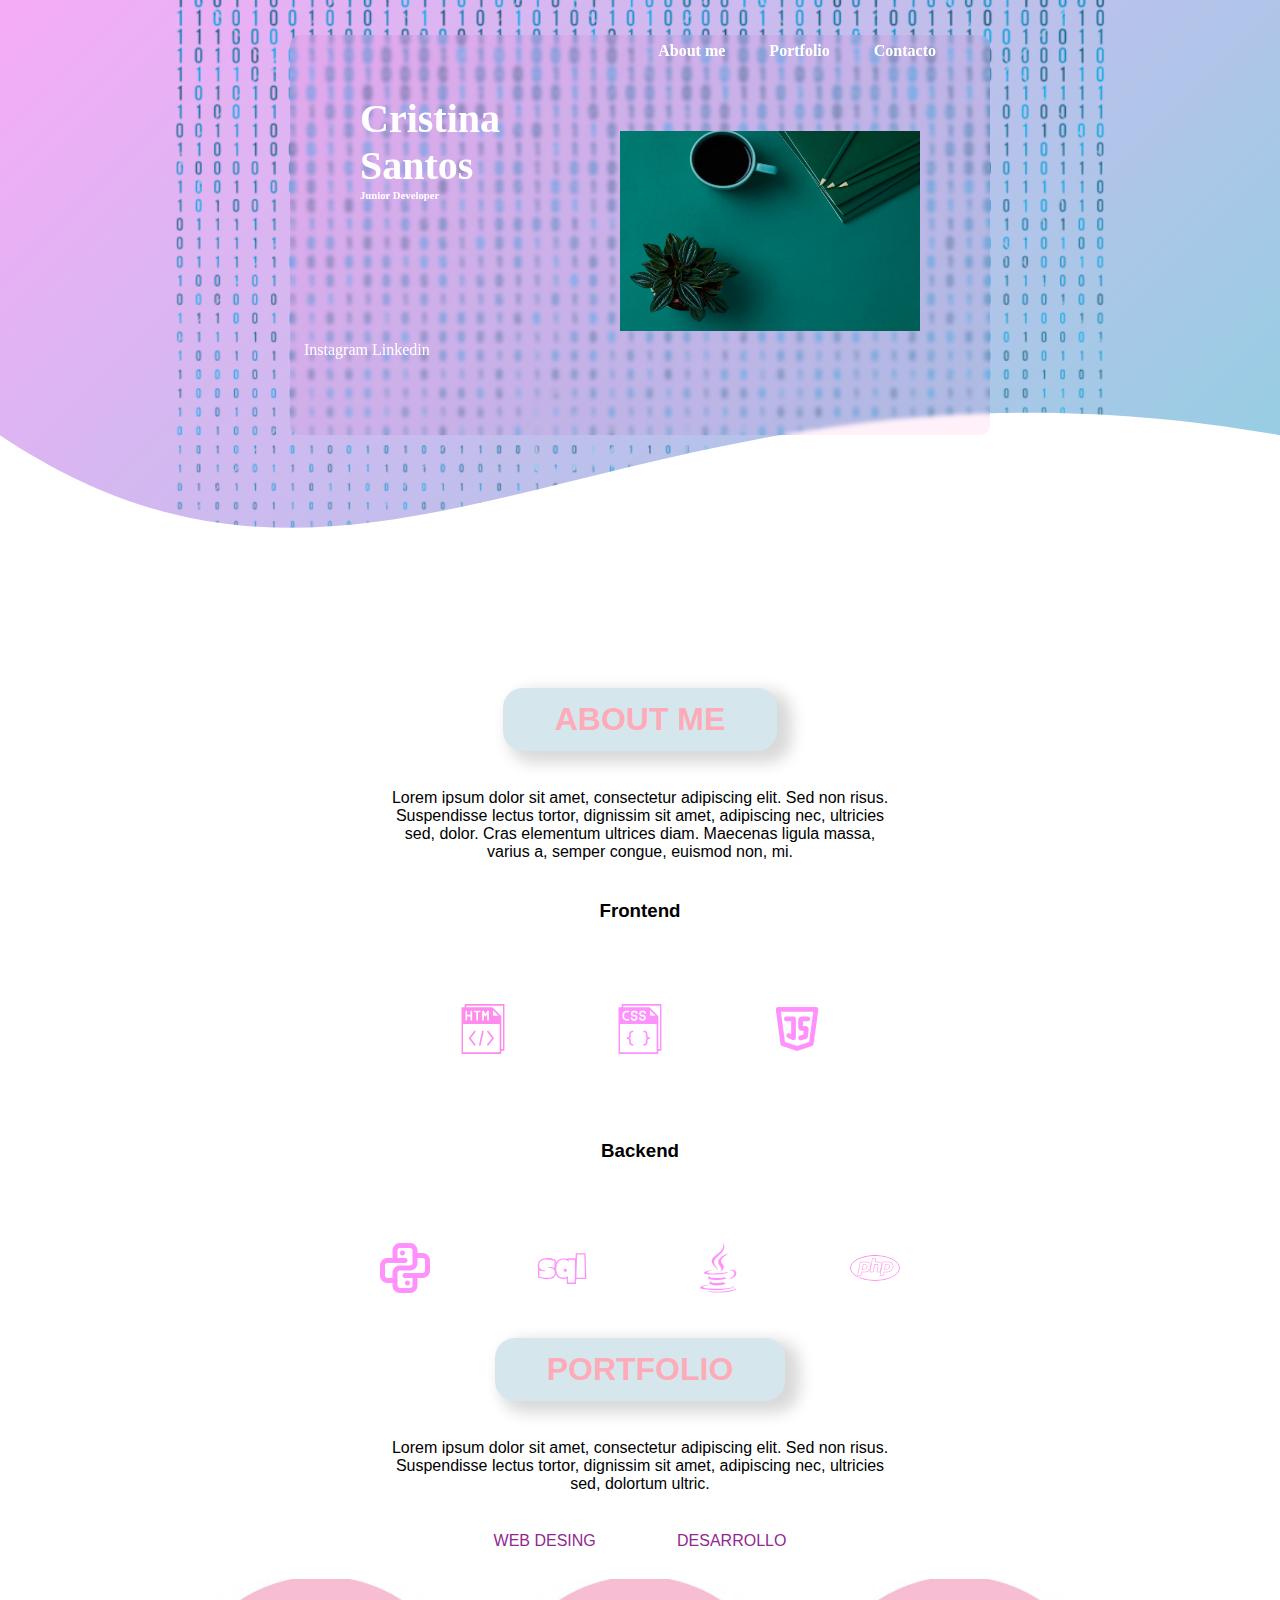
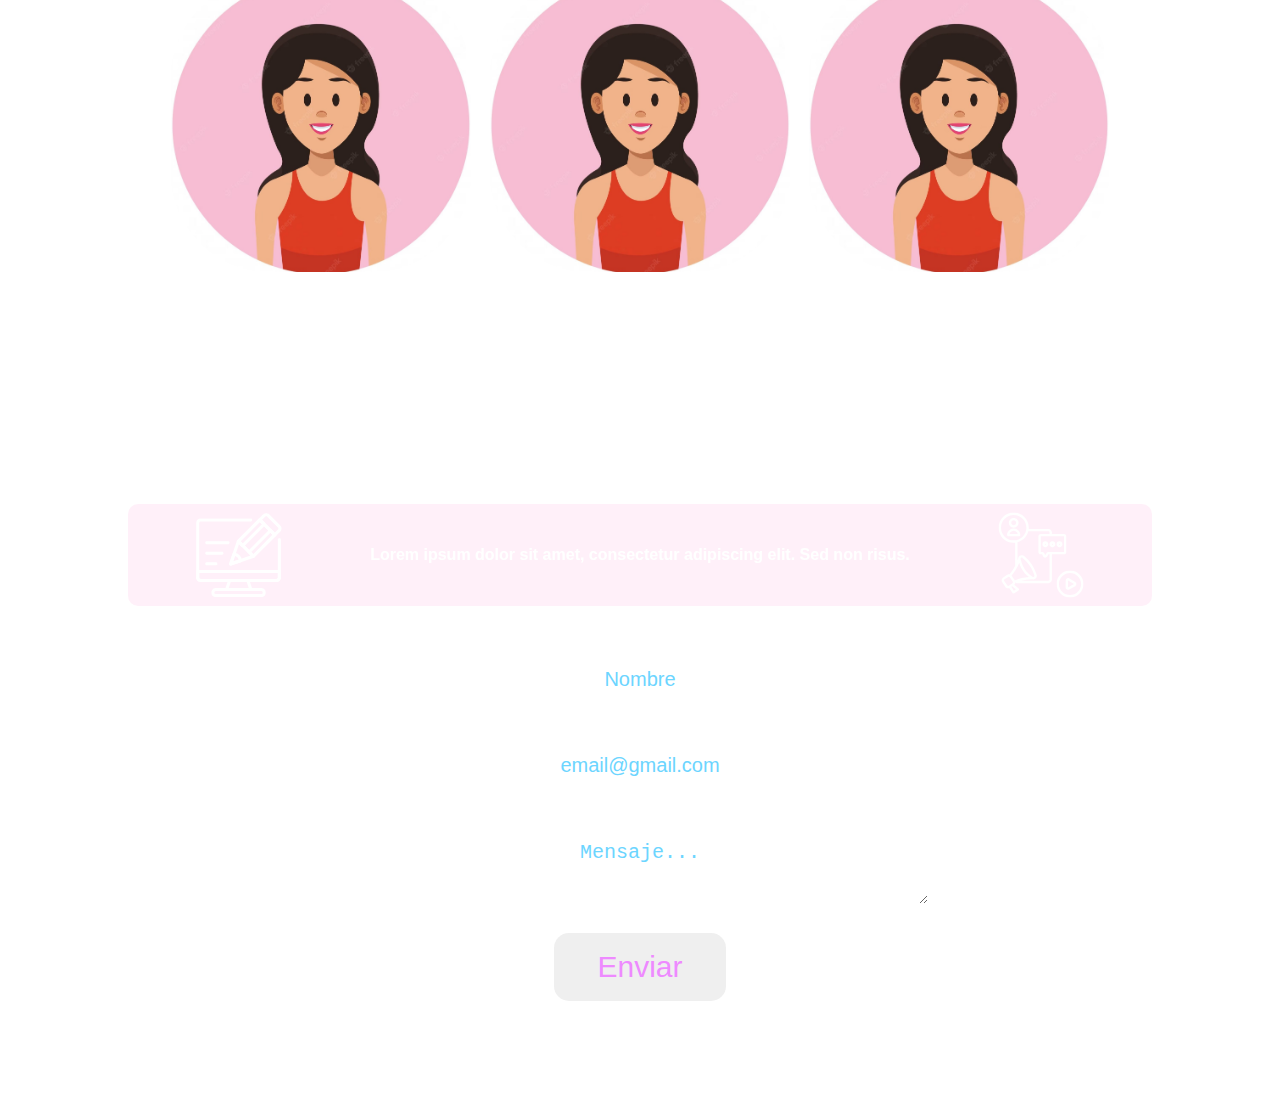
<file: root/index.html>
<!DOCTYPE html>
<html lang="es">
<head>
    <meta charset="UTF-8">
    <meta name="viewport" content="width=device-width, initial-scale=1.0">
    <link rel="stylesheet" href="home.css">
    <title>Cristina Santos Portfolio</title>
</head>
<body>
    <header>
        <section class="headercard">
            <nav class="navbar">
                <a>About me</a>
                <a>Portfolio</a>
                <a>Contacto</a>
            </nav>
            <div class="headerTitle">
                <h1 id="titleName" style="font-size: 40px;">Cristina <br>Santos</h1>
                <h6 id="titleDesc">Junior Developer</h6>
            </div>
            <img class="headerImg" src="img/Bg_portfolio.png" alt="Imagen perfil">
            <div class="headerRrss">
                <a>Instagram</a>
                <a>Linkedin</a>
            </div>
        </section>
        <div class="wave" height: 300px; overflow: hidden;" >
            <svg viewBox="0 0 500 150" preserveAspectRatio="none" ">
                <path d="M0.00,50.10 C150.00,150.33 246.80,5.49 500.00,50.10 L500.00,150.33 L0.00,150.33 Z" style="stroke: none; fill: rgb(255, 255, 255);"></path>
            </svg>
        </div>
        
    </header>

    <main>
        <section class="container">
            <h1 class="titleContainer">ABOUT ME</h1>
            <p>Lorem ipsum dolor sit amet, consectetur adipiscing elit. Sed non risus. Suspendisse lectus tortor, dignissim sit amet, adipiscing nec, ultricies sed, dolor. Cras elementum ultrices diam. Maecenas ligula massa, varius a, semper congue, euismod non, mi.</p>
                <div class="showSkill">
                    <h3>Frontend</h3>
                    <div class="skillSet">
                        <img src="img/html.svg">
                        <img src="img/css.svg">
                        <img src="img/javascript.svg">
                    </div>
                </div>

                <div class="showSkill">
                    <h3>Backend</h3>
                    <div class="skillSet">
                        <img src="img/python.svg">
                        <img src="img/sql.svg">
                        <img src="img/java.svg">
                        <img src="img/php.svg">
                    </div>
                </div>
        </section>

        <section class="container" id="contTwo">
            <h1 class="titleContainer">PORTFOLIO</h1>
            <p>Lorem ipsum dolor sit amet, consectetur adipiscing elit. Sed non risus. Suspendisse lectus tortor, dignissim sit amet, adipiscing nec, ultricies sed, dolortum ultric.</p>
            <nav class="navProjects">
                <a href="#">WEB DESING</a>
                <a href="#">DESARROLLO</a>
            </nav>
            <div class="imgProjects">
                <img src="women_prof.jpg" alt="img1">
                <img src="women_prof.jpg" alt="img2" style="margin: 0 3%;">
                <img src="women_prof.jpg">
            </div>
            <svg class="waveMini" xmlns="http://www.w3.org/2000/svg" viewBox="0 0 1440 320"><path fill="#FFFFFF" fill-opacity="1" d="M0,192L60,170.7C120,149,240,107,360,112C480,117,600,171,720,176C840,181,960,139,1080,128C1200,117,1320,139,1380,149.3L1440,160L1440,0L1380,0C1320,0,1200,0,1080,0C960,0,840,0,720,0C600,0,480,0,360,0C240,0,120,0,60,0L0,0Z"></path></svg>
        </section>
        
        <section class="containerMini">
            </div>
            <div class="cardContMini">
                <img src="img/pcimg.svg" class="imgContMini">
                <p>Lorem ipsum dolor sit amet, consectetur adipiscing elit. Sed non risus.</p>
                <img src="img/pcimg2.svg" class="imgContMini">
            </div>
        </section>

        <section class="container" id="footCont">
            <h2>¡Envíame un email!</h2>
        <form class="footForm" action="#" method="POST">
            <input type="text" id="name" name="name" maxlength="30" value="Nombre" required>

            <input type="email" id="email" name="email" value="email@gmail.com" required>

            <textarea id="message" name="message" maxlength="400"  required>Mensaje...</textarea>

            <button type="submit">Enviar</button>
        </form>
        </section>
    </main>
</body>
</html>
</file>
<file: root/home.css>
* {
    margin: 0;
    padding: 0;
    box-sizing: border-box; /* Hace que el padding y el borde se incluyan en el ancho y alto del elemento */
}

main{
    font-family:'Lucida Sans', 'Lucida Sans Regular', 'Lucida Grande', 'Lucida Sans Unicode', Geneva, Verdana, sans-serif;
}


/* HEADER*/
header{
    height: 650px; /* Establece la altura de la primera caja en px del height */
    overflow: hidden;
    justify-content: center; /*alinea los elementos horizontalmente al centro*/
    align-items: center;/*alinea al centro verticalmente*/
    background-image: url(img/bckGradient.png);
    background-size: cover;
    background-attachment: fixed; /*Para que la imagen no se mueva*/
}
.headercard {
    margin: 0 auto;
    height: 400px;
    width: 700px;
    color: white;
    background: rgba(255, 0, 157, 0.059); /* Color blanco con 50% de transparencia */
    backdrop-filter: blur(2px); /* Aplica un filtro de desenfoque de 5px */
    border-radius: 10px;
}
.navbar{
    margin: 5% 2%;
    text-align: right;
    font-weight: bold;
    padding-top: 1%;
}

.navbar > a{ /* Selecciona un tipo dentro de un elemento original o class*/
    margin-right: 40px;
}
.headerTitle{
    margin: 5% 5% 0 10%;
    width: fit-content;
}
.headerImg{
    width: 300px;
    height: 200px;
    margin: -10% 10% 10% 0;
    position: inherit;
    float: right;

}
.headerRrss{
    margin: 20% 2%;
}

/* ESTILO CONTENEDOR GENERAL */
.container{
    height: 750px; /* Establece la altura de la primera caja en px del height */
    align-items: center;
    justify-content: center;
    padding-top: 3% ;
}
.titleContainer{
    margin: 0 auto;
    padding: 1% 4% 1%;
    width: fit-content;
    color: rgb(254, 171, 185);

    background-color: #D5E7ED ;
    border-radius: 20px;
    box-shadow: 10px 7px 15px 5px rgba(0, 0, 0, 0.153);
}
.container >p{

    margin: 3% auto;
    width: 40%;
    text-align: center;
}


/* CONTENEDOR ABOUTME*/
.showSkill{
    align-items: center;
    text-align: center;
    width: 80%;
    height: auto;
    margin: auto;
}
.showSkill>h3{
    display: inline-block;
    margin: 0 auto;
    width: fit-content;
}

.skillSet{
    width: 100%;
    margin: 3% auto;
}
.skillSet >img{

    width: 50px;
    height: 50px;
    margin: 5%;
}

/* CONTENEDOR 2 PORTFOLIO*/
#contTwo{
    align-items: center;
    justify-content: center; 
    background: transparent;
    background-color: #ffffff ;
    text-align: center;

}

.navProjects > a{

    padding: 0 3%;
        /*Estilo fuente*/
        color: rgb(146, 39, 146);
        text-decoration: none;
}
.imgProjects{

    display: flex;
    width: 50%;
    height: 300px;
    margin: 2% auto;
    justify-content: center;
    align-items: center;
/*Borde del marco de las imagenes*/
   /* border-style:  solid;
    border-image-slice: 1;
    border-width: 5px;
    border-image-source: linear-gradient(to left, pink, rgb(111, 111, 199));
    border-radius: 5px;*/

}
.imgProjects > img{
    border-radius: 100px;
    width: 300px;

}
/* MINI SECCIÓN */
.containerMini{
    height: 300px; /* Establece la altura de la primera caja en px del height */
    padding: 5% 0;
    width: 100%;
    /*Background */
    background-image: url(img/bckgContMini.png);
    background-attachment: fixed;
    background-size: cover;
}

.cardContMini{
    display: flex; /*Para usar el justify y align*/
    justify-content: space-evenly; /* Para que haya expacio entre todos los elementos*/
    align-items: center; /* Para centrar los elementos*/
    width: 80%;
    margin: 7% auto; /*Para centrar el card por justify y align*/

    background: rgba(255, 0, 157, 0.059); /* Color blanco con 50% de transparencia */
    backdrop-filter: blur(2px); /* Aplica un filtro de desenfoque de 5px */
    border-radius: 10px;
}
.cardContMini >p{
    margin: 0 2%;
    text-align: center;
    color: white;
    font-weight: bold;
}
.imgContMini{

    /*IMAGENES*/
    width: 10%;
    height: 10%;
}

/* FOOT CONTAINER CONTACTO*/
#footCont{
    background-image: url('img/fondoContMini.png');
    background-size: cover; /* Ajusta la imagen para que cubra todo el contenedor */
    background-position: center; /* Centra la imagen dentro del contenedor */
    background-repeat: no-repeat; /* Evita que la imagen se repita */
    height: 600px;
    padding: 5%;
}

#footCont > h2{
    font-size: 50px;
    color: white;
    margin-left: 5%;
}

.footForm{
    display: block;
    font-size: 20px;
    width: 50%;
    margin: 0 5%;
}

.footForm > input{
        margin: 5% auto;
        font-size: 20px;
        color: #6cd5ff;
        display: block;
        padding: 3% 0;
        text-align: center;
        width: 100%;
        border-radius: 15px;
        border-style: none;
    
}

.footForm > textarea{
    margin: 5% auto;
    font-size: 20px;
    color: #6cd5ff;
    display: block;
    padding: 3% 0;
    text-align: center;
    width: 100%;
    border-radius: 15px;
    border-style: none;

}

.footForm > button{
    margin: 5% auto;
    font-size: 30px;
    color: #ee8aff;
    display: block;
    padding: 3% 0;
    text-align: center;
    width: 30%;
    border-radius: 15px;
    border-style: none;

}

@media (min-width : 1024px){
    .wave{
        width: 100%; 
    }
    
    .wave >svg{
        margin-top: -10%;
        margin-bottom: 10% ;
    }

    .waveMini{
        height: 70%;
        width: 100%;
        background-color: transparent;
        
    }
}

@media (min-width: 700px) ,(max-width: 1000px){
    header{
        background-image: url('img/bckGradient.png') ;
        background-position:center;
        background-size: cover;
        background-attachment: fixed;
    }
    .container{
        height: 650px;
    }
    .containerMini{
        height: 150px;
        background-image: url('img/bckGradient.png') ;
        background-position:center;
        background-size: cover;
        background-attachment: fixed;
    }

    #footCont{
        background-image: url('img/bckGradient.png') ;
        background-position:center;
        background-size: cover;
        background-attachment: fixed;
    }
    .footForm{
        margin: 0 auto;
    }

    #footCont > h2{
        font-size: 50px;
        color: white;
        text-align: center;
    }
}

/* Media query para pantallas pequeñas */
@media (max-width: 700px) {
    body{
        font-family:'Lucida Sans', 'Lucida Sans Regular', 'Lucida Grande', 'Lucida Sans Unicode', Geneva, Verdana, sans-serif;
    }
    
    /* HEADER*/
    header{
        height: auto; /* Establece la altura de la primera caja en px del height */
        width: 100%;
        overflow: hidden;
        justify-content: center; /*alinea los elementos horizontalmente al centro*/
        align-items: center;/*alinea al centro verticalmente*/
        background-image: url('img/bckGradient.png') ;
        background-position:center;
        background-size: cover;
        background-attachment: fixed;
    }
    .headercard {
        margin: 0 auto;
        height: 600px;
        width: 300px;
        color: white;
        background: rgba(255, 0, 157, 0.059); /* Color blanco con 50% de transparencia */
        backdrop-filter: blur(2px); /* Aplica un filtro de desenfoque de 5px */
        border-radius: 10px;
    }
    .navbar{
        text-align: center;
        font-weight: bold;
        padding-top: 1%;
    }
    
    .navbar > a{ /* Selecciona un tipo dentro de un elemento original o class*/
        margin-right: 40px;
    }
    .headerTitle{
        width: fit-content;
    }
    .headerImg{
        width: 300px;
        height: 200px;
        margin: 10% 0;
    }
    .headerRrss{
        margin: 40% 10%;
    }
    .wave{
        width: 100%;
        height: 30%;
        margin-bottom: -5%;
    }
    
    
    /* ESTILO CONTENEDORES */
    .container{
        height: 600px; /* Establece la altura de la primera caja en px del height */
        width: 100%;
        background-color: rgb(255, 255, 255);
        align-items: center;
        justify-content: center;
    }
    .titleContainer{
        margin: 0 auto;
        padding: 1% 4% 1%;
        width: fit-content;
        color: rgb(254, 171, 185);

        background-color: #D5E7ED ;
        border-radius: 20px;
        box-shadow: 10px 7px 15px 5px rgba(0, 0, 0, 0.153);
    }
    .container >p{
        margin: 3% auto;
        width: 60%;
        text-align: center;
    }

        /* ABOUT ME CONTENEDOR*/
    .showSkill >h3{
        width: 100%;
        margin: auto auto;
        margin-right: 5px;
        }
    .showSkill{
        display: inline;
        margin-left: 0;
        width: 20%;
        height: 40%;
        text-align: center;
    
    }

    .skillSet{
        width: 100%;
        margin: 3% auto;
    }
    .skillSet >img{
        width: 50px;
        height: 50px;
        margin: 5%;
    }

        /* Contenedor 2 info proyectos*/
    
    
    .navProjects > a{
            /*Estilo fuente*/
            color: rgb(146, 39, 146);
            text-decoration: none;
    }
    .imgProjects{
        display: flex;
        width: 50%;
        height: 300px;
        margin: 2% auto;
        justify-content: center;
        align-items: center;
    /*Borde del marco de las imagenes*/
    /* border-style:  solid;
        border-image-slice: 1;
        border-width: 5px;
        border-image-source: linear-gradient(to left, pink, rgb(111, 111, 199));
        border-radius: 5px;*/

    }
    .imgProjects > img{
        border-radius: 100px;
        width: 80%;
    }

    /* COMENTARIO*/
    .containerMini{
        height: 150px; /* Establece la altura de la primera caja en px del height */
        padding-top: 7%; /*Separacion del card*/
        background-image: url('img/bckGradient.png') ;
        background-position:center;
        background-size: cover;
        background-attachment: fixed;
    }
    
    .cardContMini{
        width: 100%;
    }

    .imgContMini{
        /*IMAGENES*/
        width: 50px;
        height: 50px;
    }

    #footCont{
        background-image: none;
        background-image: url('img/bckGradient.png') ;
        background-position:center;
        background-size: cover;
        background-attachment: fixed;
    }

    .footForm{
        align-content: center;
        margin: 0 auto;
    }

    .footForm > input{
        margin-top: 10%;
    }

    .footForm > textarea{
        margin-top: 10%;
        height: 100px;
    }

    .footForm > button{
        width: auto;
        padding: 4%;
    }
}
</file>
